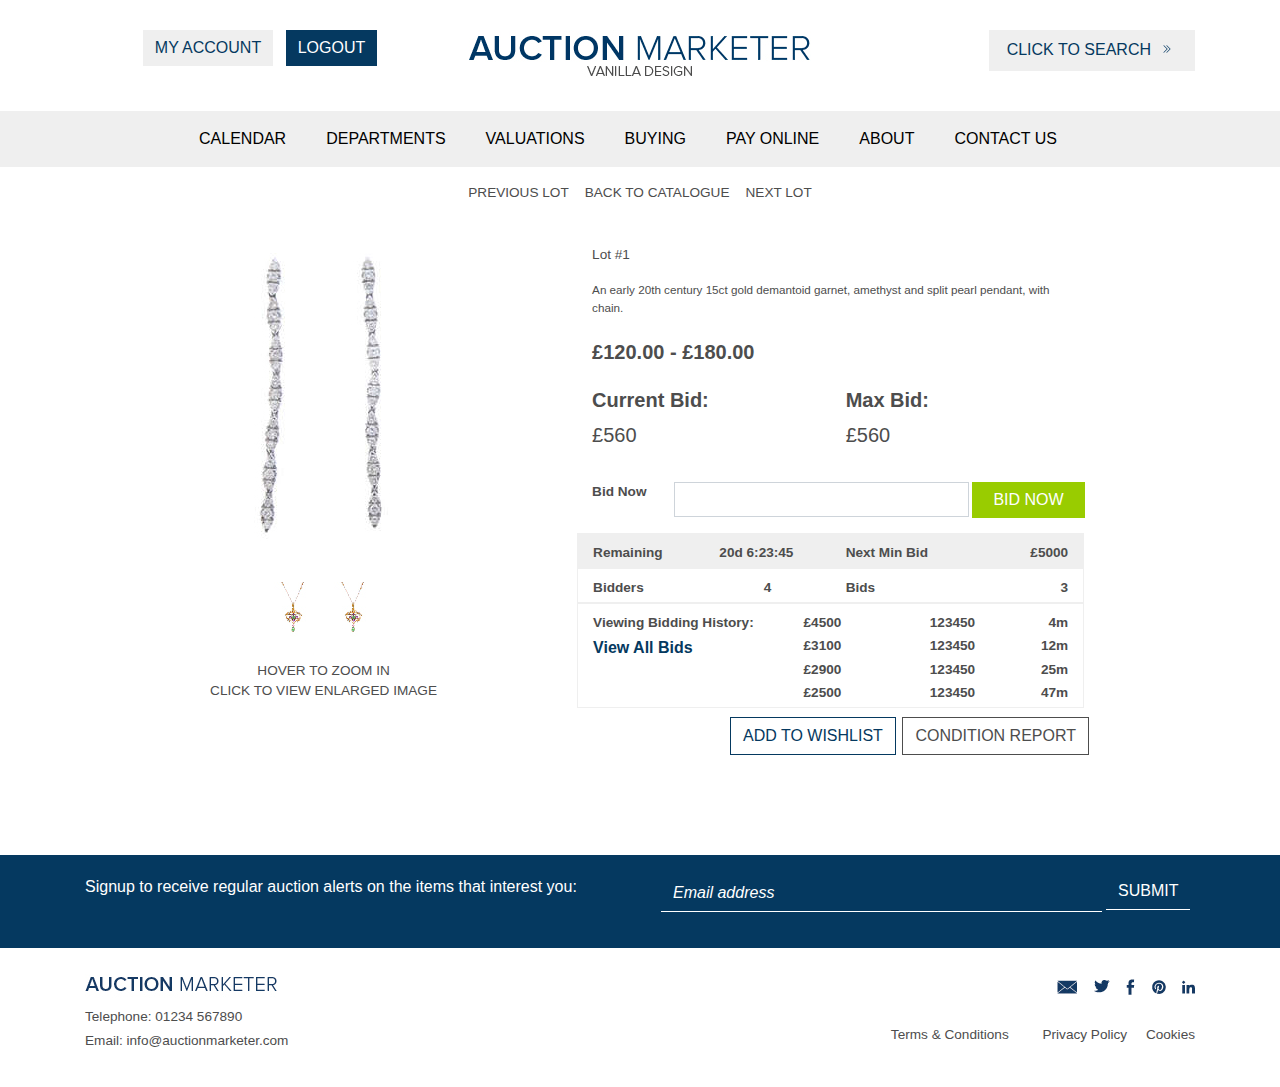
<file: auction-page/index.html>
<!DOCTYPE html>
<html lang="en">

<head>
  <meta charset="UTF-8">
  <meta name="viewport" content="width=device-width, initial-scale=1.0">
  <meta http-equiv="X-UA-Compatible" content="ie=edge">
  <!-- Bootstrap 4 -->
  <link rel="stylesheet" href="https://maxcdn.bootstrapcdn.com/bootstrap/4.0.0/css/bootstrap.min.css" integrity="sha384-Gn5384xqQ1aoWXA+058RXPxPg6fy4IWvTNh0E263XmFcJlSAwiGgFAW/dAiS6JXm" crossorigin="anonymous">
  <!-- Font Awesome -->
  <link rel="stylesheet" href="https://use.fontawesome.com/releases/v5.2.0/css/all.css" integrity="sha384-hWVjflwFxL6sNzntih27bfxkr27PmbbK/iSvJ+a4+0owXq79v+lsFkW54bOGbiDQ" crossorigin="anonymous">
  <!-- jQuery -->
  <script src="https://ajax.googleapis.com/ajax/libs/jquery/3.3.1/jquery.min.js"></script>
  <script src="https://maxcdn.bootstrapcdn.com/bootstrap/4.1.3/js/bootstrap.min.js"></script>
  <link rel="stylesheet" href="style.css">
  <title>Auction Marketer</title>
</head>

<body>

  <!--Header -->

  <header>
    <div class="container topContainer">
      <div class="row">
        <div class="col-xl-4 col-lg-4 col-md-5 col-sm-4 col-xs-4 text-center">
          <button type="button" class="btn btn-primary account-btn">MY ACCOUNT</button>
          <button type="button" class="btn btn-primary logout-btn">LOGOUT</button>
        </div>
        <div class="col-xl-4 col-lg-4 col-md-4 col-sm-4 col-xs-4">
          <img class="center-block header-logo" src="images/logo_header.jpg" class="img-fluid" alt="Responsive image">
        </div>
        <div class="col-xl-4 col-lg-4 col-md-3 col-sm-4 col-xs-4 mx-auto text-center">
          <button type="button" class="btn btn-primary float-right search-btn"><i class="fas fa-search"></i>CLICK TO SEARCH<img id="chevron" src="images/chevron.png" alt="double-chevron"/></button>
        </div>
      </div>
    </div>
  </header>

  <!-- Navbar -->

  <nav class="navbar navbar-expand-md bg-dark navbar-dark">

    <button class="navbar-toggler" type="button" data-toggle="collapse" data-target="#collapsibleNavbar">
    <span class="navbar-toggler-icon"></span>
  </button>

    <div class="collapse navbar-collapse justify-content-center" id="collapsibleNavbar">
      <ul class="navbar-nav">
        <li class="nav-item">
          <a class="nav-link" href="#">CALENDAR</a>
        </li>
        <li class="nav-item">
          <a class="nav-link" href="#">DEPARTMENTS</a>
        </li>
        <li class="nav-item">
          <a class="nav-link" href="#">VALUATIONS</a>
        </li>
        <li class="nav-item">
          <a class="nav-link" href="#">BUYING</a>
        </li>
        <li class="nav-item">
          <a class="nav-link" href="#">PAY ONLINE</a>
        </li>
        <li class="nav-item">
          <a class="nav-link" href="#">ABOUT</a>
        </li>
        <li class="nav-item">
          <a class="nav-link" href="#">CONTACT US</a>
        </li>
      </ul>
    </div>
  </nav>

  <!-- Lower Navigation Bar -->

  <nav class="navbar navbar-expand-sm justify-content-center">
    <ul class="navbar-nav">
      <li class="nav-item">
        <a class="nav-link smallGreyText" href="#">PREVIOUS LOT</a>
      </li>
      <li class="nav-item">
        <a class="nav-link smallGreyText" href="#">BACK TO CATALOGUE</a>
      </li>
      <li class="nav-item">
        <a class="nav-link smallGreyText" href="#">NEXT LOT</a>
      </li>
    </ul>

  </nav>

  <!-- Main content -->
  <main>
    <div class="container main-content">
      <div class="row">
        <div class="col-xl-6 col-lg-6 col-md-6 col-sm-6 col-xs-6">
          <img class="center-block" src="images/lot_image.jpg" class="img-fluid" alt="Responsive image">

          <div class="image-thumbnails">
            <img src="images/lot_image_thumbnail.jpg" class="img-responsive" alt="Responsive image">
            <img src="images/lot_image_thumbnail.jpg" class="img-responsive" alt="Responsive image">
          </div>

          <p class="text-center hoverText">HOVER TO ZOOM IN</p>
          <p class="text-center smallGreyText">CLICK TO VIEW ENLARGED IMAGE</p>

        </div>

        <div class="col-xl-6 col-lg-6 col-md-6 col-sm-6 col-xs-6">
          <p class="smallGreyText">Lot #1</p>
          <p id="productDescription">An early 20th century 15ct gold demantoid garnet, amethyst and split pearl pendant, with chain.</p>
          <h5>£120.00 - £180.00</h5>

          <div class="row actualBids">
            <div class="col-xl-6 col-lg-6 col-md-6 col-sm-6 col-xs-6">
              <h5>Current Bid:</h5>
              <h5 class="bidPrice">£560</h5>
            </div>

            <div class="col-xl-6 col-lg-6 col-md-6 col-sm-6 col-xs-6">
              <h5>Max Bid:</h5>
              <h5 class="bidPrice">£560</h5>
            </div>
          </div>

          <div class="row">
            <div class="col-xl-3 col-lg-3 col-md-3 col-sm-3 col-xs-3">
              <p class="bidText">Bid Now</p>
            </div>
            <div class="col-xl-6 col-lg-6 col-md-6 col-sm-6 col-xs-6">
              <div class="form-group">
                <input type="text" class="form-control smallGreyText bidInput" id="usr" placeholder="Your Bid Amount...">
              </div>
            </div>
            <div class="col-xl-3 col-lg-3 col-md-3 col-sm-3 col-xs-3 text-center">
              <button type="button" class="btn btn-primary BidButton">BID NOW</button>
            </div>
          </div>

          <!-- Bidding table -->

          <div class="row top-bid-row bidText">
            <div class="col-xl-3 col-lg-3 col-md-3 col-sm-3 col-xs-3">
              <p>Remaining</p>
            </div>
            <div class="col-xl-3 col-lg-3 col-md-3 col-sm-3 col-xs-3">
              <p>20d 6:23:45</p>
            </div>
            <div class="col-xl-3 col-lg-3 col-md-3 col-sm-3 col-xs-3">
              <p>Next Min Bid</p>
            </div>
            <div class="col-xl-3 col-lg-3 col-md-3 col-sm-3 col-xs-3">
              <p class="text-right">£5000</p>
            </div>
          </div>

          <div class="row other-bid-rows bidText">
            <div class="col-xl-3 col-lg-3 col-md-3 col-sm-3 col-xs-3">
              <p>Bidders</p>
            </div>
            <div class="col-xl-3 col-lg-3 col-md-3 col-sm-3 col-xs-3">
              <p class="text-center">4</p>
            </div>
            <div class="col-xl-3 col-lg-3 col-md-3 col-sm-3 col-xs-3">
              <p>Bids</p>
            </div>
            <div class="col-xl-3 col-lg-3 col-md-3 col-sm-3 col-xs-3 text-right">
              <p>3</p>
            </div>
          </div>

          <div class="row other-bid-rows bottomBidRow">
            <div class=" col-xl-5 col-lg-5 col-md-5 col-sm-5 col-xs-5">
              <p class="bidText">Viewing Bidding History:</p>
              <p id="viewBids">View All Bids</p>
            </div>
            <div class="col-xl-3 col-lg-3 col-md-3 col-sm-2 col-xs-3 bidNumbers">
              <p>£4500</p>
              <p>£3100</p>
              <p>£2900</p>
              <p>£2500</p>
            </div>
            <div class="col-xl-2 col-lg-2 col-md-2 col-sm-2 col-xs-2 bidText">
              <p>123450</p>
              <p>123450</p>
              <p>123450</p>
              <p>123450</p>
            </div>
            <div class="col-xl-2 col-lg-2 col-md-2 col-sm-3 col-xs-2 bidNumbers">
              <p class="text-right">4m</p>
              <p class="text-right">12m</p>
              <p class="text-right">25m</p>
              <p class="text-right">47m</p>
            </div>
          </div>



          <div class="row bottomButtons">
            <div class="col-xl-3 col-lg-3 col-md-3 col-sm-3 col-xs-3"></div>
            <div class="col-xl- 4 col-lg-4 col-md-4 col-sm-4 col-xs-4 text-center">
              <button type="button" class="btn btn-primary wishlist">ADD TO WISHLIST</button>
            </div>
            <div class="col-xl-5 col-lg-5 col-md-5 col-sm-5 col-xs-5 text-center">
              <button type="button" class="btn btn-primary condition">CONDITION REPORT</button>
            </div>
          </div>

        </div>
      </div>
    </div>
  </main>

  <!-- Footer -->

  <footer>
    <div class="container-fluid signup-bar">
      <div class="container">
        <div class="row">
          <div class="signupText col-xl-7 col-lg-6 col-md-12 col-sm-7 col-xs-7">
            Signup to receive regular auction alerts on the items that interest you:
          </div>
          <div class="col-xl-5 col-lg-5 col-md-10 col-sm-5 col-xs-5">
            <div class="emailInput form-group">
              <input type="text" class="form-control emailSubmit" id="usr" placeholder="Email address">
              <button type="button" class="btn btn-primary submitButton">SUBMIT</button>
            </div>
          </div>
        </div>
      </div>
    </div>

    <div class="container bottomFooter">
      <div class="row">
        <div class="col-xl-6 col-lg-6 col-md-6 col-sm-6 col-xs-12">
          <img src="images/logo_footer.jpg" class="img-fluid bottomLogo" alt="Responsive image"></br>
          <span class="smallGreyText">Telephone: 01234 567890</span></br>
          <span class="smallGreyText">Email: info@auctionmarketer.com</span>
        </div>

        <div class="col-xl-6 col-lg-6 col-md-6 col-sm-6 col-xs-12">
          <div class="contact float-right">
            <a href="#"><img src="images/icon_email.jpg" alt="Email"/></a>
            <a href="#"><img src="images/icon_twitter.jpg" alt="Twitter"/></a>
            <a href="#"><img src="images/icon_facebook.jpg" alt="Facebook"/></a>
            <a href="#"><img src="images/icon_pinterest.jpg" alt="Pin Interest"/></a>
            <a href="#"><img src="images/icon_linked-in.jpg" alt="Linkedin"/></a>
          </div>
          <div class="clearfix"></div>
          <p class="smallGreyText float-right"><span class="terms">Terms & Conditions</span> <span class="terms">Privacy Policy</span> Cookies</p>
        </div>
      </div>
    </div>
  </footer>
</body>
</html>
</file>
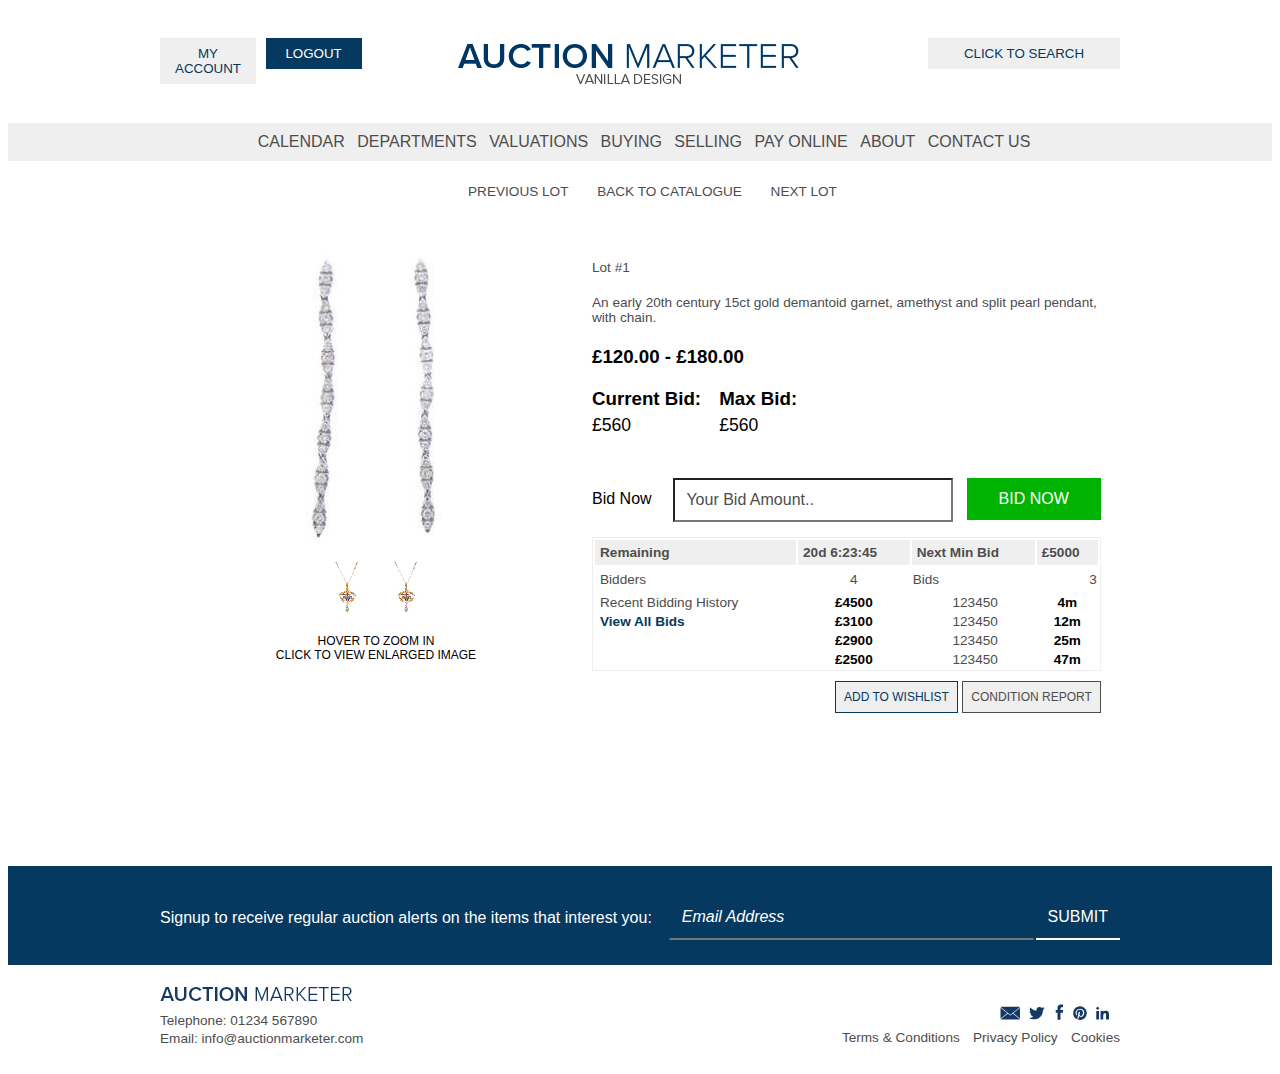
<file: auction-pageV2/index.html>
<!DOCTYPE html>
<html lang="en">
<head>
  <meta charset="UTF-8">
  <meta name="viewport" content="width=device-width, initial-scale=1.0">
  <meta http-equiv="X-UA-Compatible" content="ie=edge">
  <link rel="stylesheet" href="https://use.fontawesome.com/releases/v5.2.0/css/all.css" integrity="sha384-hWVjflwFxL6sNzntih27bfxkr27PmbbK/iSvJ+a4+0owXq79v+lsFkW54bOGbiDQ" crossorigin="anonymous">
  <link rel="stylesheet" href="css/style.css">
  <title>Auction Marketer</title>
</head>
<body>
  <header>
    <div class="wrapper topHeader">
      <button id="accountBtn">My Account</button>
      <button id="logoutBtn">Logout</button>
      <img src="images/logo_header.jpg" alt="Auction Marketer" class="headerLogo"/>
      <button id="searchBtn"><i class="fas fa-search"></i>Click to Search<i class="fas fa-chevron-right firstChevron"></i><i class="fas fa-chevron-right"></i></button>
    </div>

    <!-- Main menu -->

    <nav>
      <a class="burger-nav"></a>
      <ul class="main-menu">
        <li><a href="#"></a>Calendar</li>
        <li><a href="#"></a>Departments</li>
        <li><a href="#"></a>Valuations</li>
        <li><a href="#"></a>Buying</li>
        <li><a href="#"></a>Selling</li>
        <li><a href="#"></a>Pay Online</li>
        <li><a href="#"></a>About</li>
        <li><a href="#"></a>Contact Us</li>
      </ul> 
    </nav>

    <!-- Lower Menu -->

    <ul class="lower-menu">
        <li><a href="#"></a>Previous Lot</li>
        <li><a href="#"></a>Back to Catalogue</li>
        <li><a href="#"></a>Next Lot</li>
    </ul> 
  </header>

  <section>
    <div class="wrapper">
      <div class="row">
        <div class="column first-half">
          <img src="images/lot_image.jpg" alt="pearl pendant with chain" id="largeImage"/>
          <div class="smallImages">
            <img src="images/lot_image_thumbnail.jpg"/>
            <img src="images/lot_image_thumbnail.jpg"/>
          </div>
          <p>Hover to zoom in</p>
          <p>Click to view enlarged image</p>

        </div>
        <div class="column second-half">
          <p class="smallGreyText">Lot #1</p>
          <p class="smallGreyText">An early 20th century 15ct gold demantoid garnet, amethyst and split pearl pendant, with chain.</p>
          <h3>£120.00 - £180.00</h3>
            <div class="row actualBids">
                <div class="mini-column">
                    <h3>Current Bid:</h3>
                    <p>£560</p>
                </div>
                <div class="mini-column">
                    <h3>Max Bid:</h3>
                    <p>£560</p>
                </div>
                <div class="column"></div>
            </div>   
          
          <div class="inputRow">
            <div class="col-width16">
              <label for="Bid Now">Bid Now</label>
            </div>
            <div class="col-width55">
              <input type="text" placeholder="Your Bid Amount..">
            </div>
            <div>
              <input type="submit" value="Bid Now">
            </div>
          </div>
        
          <!-- Bidding table -->

          <div class="tableContainer">
            <table class="bidTable">
                <thead>
                  <tr class="smallGreyText">
                    <th>Remaining</th>
                    <th>20d 6:23:45</th>
                    <th>Next Min Bid</th>
                    <th>£5000</th>
                  </tr>
                </thead>
                <tbody>
                  <tr class="smallGreyText">
                    <td class="smallGreyText secondTableRow">Bidders</td>
                    <td class="secondRowData">4</td>
                    <td>Bids</td>
                    <td class="secondRowData" id="numberRightAligned">3</td>
                  </tr>
                  <tr>
                    <td class="smallGreyText">Recent Bidding History</td>
                    <td class="boldBidNumbers">£4500</td>
                    <td class="smallGreyText numbersCenter">123450</td>
                    <td class="boldBidNumbers">4m</td>
                  </tr>
                  <tr>
                    <td id="viewBid">View All Bids</td>
                    <td class="boldBidNumbers">£3100</td>
                    <td class="smallGreyText numbersCenter">123450</td>
                    <td class="boldBidNumbers">12m</td>
                  </tr>
                  <tr>
                    <td></td>
                    <td class="boldBidNumbers">£2900</td>
                    <td class="smallGreyText numbersCenter">123450</td>
                    <td class="boldBidNumbers">25m</td>
                  </tr>
                  <tr>
                    <td></td>
                    <td class="boldBidNumbers">£2500</td>
                    <td class="smallGreyText numbersCenter">123450</td>
                    <td class="boldBidNumbers">47m</td>
                  </tr>
                </tbody>
              </table>
            </div>

          <div class="secondHalfButtons">
            <button id="wishlist" type="button">Add To Wishlist</button>
            <button id="condition" type="button">Condition Report</button>
          </div>

        </div>
      </div>  
    </div>
  </section>

  <footer>

    <!-- Sign up via email -->

    <section class="signup">
      <div class="wrapper signWrapper">        
          <div class="inputRow">
              <div class="col-width53">
                <label for="Signup">Signup to receive regular auction alerts on the items that interest you: </label>
              </div>

              <div class="col-width35">
                <input type="text" id="emailInput" placeholder="Email Address">
              </div>
              <div class="">
                <input id="submitButton" type="submit" value="Submit">
              </div>
          </div>
      </div>
    </section>

    <!-- Contact Information -->

    <section class="contactInfo">
      <div class="wrapper">
        <div class="row">
          <div class="column first-half-footer">
              <img src="images/logo_footer.jpg"/>
              <ul class="contactList">
                <li class="smallGreyText">Telephone: 01234 567890</li>
                <li class="smallGreyText">Email: info@auctionmarketer.com</li>
              </ul>
          </div>
          <div class="column second-half-footer">
            <div class="socialIcons">
              <img src="images/icon_email.jpg"/>
              <img src="images/icon_twitter.jpg"/>
              <img src="images/icon_facebook.jpg"/>
              <img src="images/icon_pinterest.jpg"/>
              <img src="images/icon_linked-in.jpg"/>
            </div>  
              <ul class="footerInfo">
                <li class="smallGreyText"><a href="#"></a>Terms & Conditions</li>
                <li class="smallGreyText"><a href="#"></a>Privacy Policy</li>
                <li class="smallGreyText"><a href="#"></a>Cookies</li>
              </ul>
          </div>
        </div>
      </div>
    </section>  
  </footer>

<script src="https://cdnjs.cloudflare.com/ajax/libs/jquery/3.3.1/jquery.min.js"></script>
<script src="main.js"></script>  
</body>
</html>
</file>
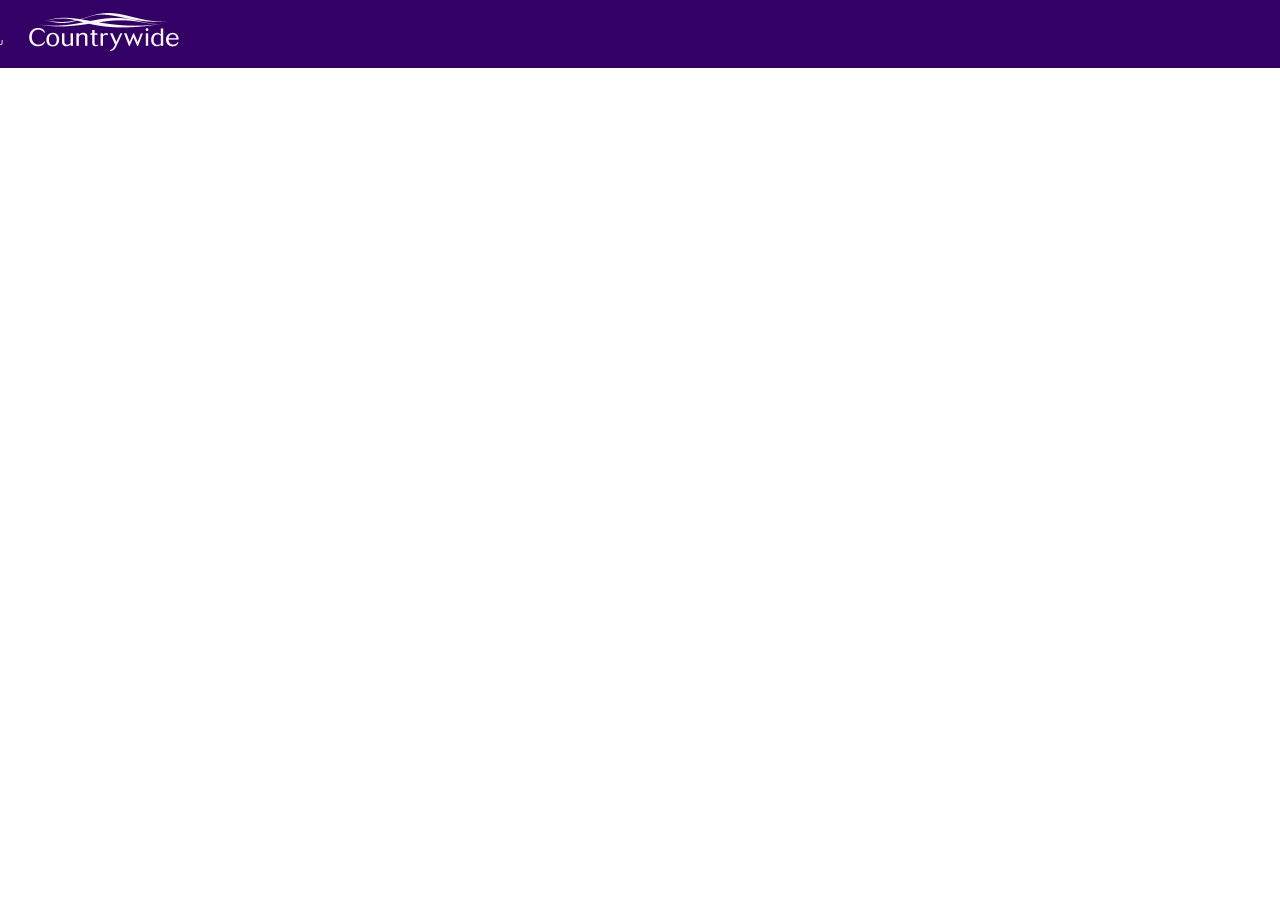
<file: mega-menu/menu/index.html>
<!DOCTYPE html>
<html lang="en">
<head>
  <meta charset="UTF-8">
  <meta name="viewport" content="width=device-width, initial-scale=1.0">
  <meta http-equiv="X-UA-Compatible" content="ie=edge">
  <link rel="stylesheet" href="https://use.fontawesome.com/releases/v5.2.0/css/all.css" integrity="sha384-hWVjflwFxL6sNzntih27bfxkr27PmbbK/iSvJ+a4+0owXq79v+lsFkW54bOGbiDQ" crossorigin="anonymous">
  <link rel="stylesheet" href="style.css">
  <title>Countrywide Mega Menu</title>
</head>
<body>
  <header>

    <!-- Navbar-->
    <nav>
        <i class="fas fa-bars"></i>
        <p id="iconMenu">Menu</p>
        <i class="fas fa-times"></i>
        <p id="iconClose">Close</p>
        <a href="#"></a><img src="images/logo.png" id="countrywideLogo"alt="Countrywide logo"></a>
    </nav>

    <!-- Mega Menu -->

    <div class="wrapper">
      <div class="button-container">
        <button class="buttonLink" tabSelector="buttonOne" id="aboutButton">About Countrywide</button>
        <button class="buttonLink" tabSelector="buttonTwo" id="servicesButton">Services</button>
      </div>

        <!-- About Countrywide tab -->

        <div class="link-container current" id="tabOne">
          <div class="left-links">
            <ul>
              <li class="icon"><a href="#"><i class="fas fa-users"></i></a></li>
              <li class="link-content"><a href="#"></a>Our people and values</li>
              <li class="link-content grey"><a href="#"></a>People are at the heart of our business</li>
              <hr class="divider">
            </ul>
            <ul>
              <li class="icon"><a href="#"><i class="far fa-handshake"></i></a></li>
              <li class="link-content"><a href="#"></a>What we do</li>
              <li class="link-content grey"><a href="#"></a>Estate agency, financial services and business services</li>
              <hr class="divider">
            </ul>
              <ul>
              <li class="icon"><a href="#"><i class="fas fa-user-md"></i></a></li>
              <li class="link-content"><a href="#"></a>Work with us</li>
              <li class="link-content grey"><a href="#"></a>Visit our careers site to find out what it's like working with us</li>
              <hr class="divider">
            </ul>
            <ul>
              <li class="icon"><a href="#"><i class="fas fa-pound-sign"></i></a></li>
              <li class="link-content"><a href="#"></a>Investor relations</li>
              <li class="link-content grey"><a href="#"></a>Share price, reporting and presentations</li>
              <hr class="divider" id="dividerInvest">
            </ul>
          </div>  
          <div class="right-links">
              <ul>
                <li class="icon"><a href="#"><i class="fas fa-newspaper"></i></a></li>
                <li class="link-content"><a href="#"></a>News and research</li>
                <li class="link-content grey"><a href="#"></a>Latest news, press and research papers</li>
                <hr class="divider" id="dividerNews">
              </ul>
              <ul>
                <li class="icon"><a href="#"><i class="fab fa-twitter"></i></a></li>
                <li class="link-content"><a href="#"></a>Connect with us</li>
                <li class="link-content grey"><a href="#"></a><span>Twitter</span><span>Facebook</span><span>Linkedin</span></li>
                <hr class="divider" id="dividerConnect">
              </ul>
              <ul>
                <li class="icon"><a href="#"><i class="fas fa-envelope"></i></a></li>
                <li class="link-content"><a href="#"></a>Contact us</li>
                <li class="link-content grey"><a href="#"></a>Supporting your purchase, start to finish</li>
              </ul>
          </div>
        </div> 

        <!-- Services tab -->

        <div class="link-container" id="tabTwo">
            <div class="left-links">
              <ul>
                <li class="icon"><a href="#"><i class="fas fa-users"></i></a></li>
                <li class="link-content"><a href="#"></a>Sales and Lettings</li>
                <li class="link-content grey"><a href="#"></a>Via our network of local and national estate agencies</li>
                <hr class="divider">
              </ul>
              <ul>
                <li class="icon"><a href="#"><i class="far fa-handshake"></i></a></li>
                <li class="link-content"><a href="#"></a>Sales and Lettings</li>
                <li class="link-content grey"><a href="#"></a>Via our network of local and national estate agencies</li>
                <hr class="divider">
              </ul>
                <ul>
                <li class="icon"><a href="#"><i class="fas fa-user-md"></i></a></li>
                <li class="link-content"><a href="#"></a>Sales and Lettings</li>
                <li class="link-content grey"><a href="#"></a>VVia our network of local and national estate agencies</li>
                <hr class="divider">
              </ul>
              <ul>
                <li class="icon"><a href="#"><i class="fas fa-pound-sign"></i></a></li>
                <li class="link-content"><a href="#"></a>Sales and Lettings</li>
                <li class="link-content grey"><a href="#"></a>Via our network of local and national estate agencies</li>
                <hr class="divider" id="dividerInvest">
              </ul>
            </div>  
            <div class="right-links">
                <ul>
                  <li class="icon"><a href="#"><i class="fas fa-newspaper"></i></a></li>
                  <li class="link-content"><a href="#"></a>Sales and Lettings</li>
                  <li class="link-content grey"><a href="#"></a>Via our network of local and national estate agencies</li>
                  <hr class="divider" id="dividerNews">
                </ul>
                <ul>
                  <li class="icon"><a href="#"><i class="fab fa-twitter"></i></a></li>
                  <li class="link-content"><a href="#"></a>Sales and Lettings</li>
                  <li class="link-content grey"><a href="#"></a>Via our network of local and national estate agencies</li>
                  <hr class="divider" id="dividerConnect">
                </ul>
                <ul>
                  <li class="icon"><a href="#"><i class="fas fa-envelope"></i></a></li>
                  <li class="link-content"><a href="#"></a>Sales and Lettings</li>
                  <li class="link-content grey"><a href="#"></a>Via our network of local and national estate agencies</li>
                </ul>
            </div>
          </div> 


      <!-- Mega menu footer -->  

      <div class="footer-container">
        <ul>
          <li><a href="#">Terms of use</a></li>
          <li><a href="#">Privacy</a></li>
          <li><a href="#">Cookies</a></li>
          <li><a href="#">Site map</a></li>
          <li><a href="#">Modern Slavery Act</a></li>
          <li><a href="#">&copy; Countrywide 2018</a></li>
        </ul>
      </div> 
    </div>
  </header>
<script src="https://cdnjs.cloudflare.com/ajax/libs/jquery/3.3.1/jquery.min.js"></script>
<script src="main.js"></script>
</body>
</html>
</file>
<file: auction-page/style.css>
html {
  font-size: 16px;
}

body {
  color: #4d4d4d;
}

header {
  padding-top: 30px;
  padding-bottom: 30px;
}

a:hover {
  color: #053960;
}

/* header buttons */

.account-btn {
  background: #efefef;
  border-radius: 0px;
  border: none;
  color: #053960;
  margin-right: 8px;
  /* width: 38%; */
}

.logout-btn {
  background: #053960;
  border-radius: 0px;
  border: none;
}

.search-btn {
  border-radius: 0px;
  border: none;
  background: #efefef;
  color: #053960;
}

.fas.fa-search {
  padding-right: 6px;
}

.account-btn:hover {
  background-color: #efefef;
  border: none;
  color: #000;
}

.account-btn:not(:disabled):not(.disabled):active {
  background-color: #efefef;
  border: none;
  color: #000;
}

.logout-btn:hover {
  background-color: #053960;
  border: none;
  color: #fff;
}

.logout-btn:not(:disabled):not(.disabled):active {
  background-color: #053960;
  border: none;
  color: #fff;
}

.search-btn:hover {
  background-color: #efefef;
  border: none;
  color: #000;
}

.search-btn:not(:disabled):not(.disabled):active {
  background-color: #efefef;
  border: none;
  color: #000;
}

#chevron {
  margin-top: -3px;
}

.header-logo {
  max-width: 100%;
}

/* Navigation Bar */

.navbar-dark .navbar-nav .nav-link {
  color: #000;
}

.bg-dark {
  background-color: #efefef!important;
}

.navbar-dark .navbar-nav .nav-link:hover {
  color: #053960;
}

.navbar-expand-md .navbar-nav .nav-link {
  padding-right: 2rem;
}

/* Lower Navigation Bar */

.lower-navigation {
  padding-top: 15px;
}

.lower-navigation a {
  color: #4d4d4d;
  font-size: 0.85rem;
  padding-left: 47px;
}

/* Content */

.smallGreyText {
  font-size: 0.85rem;
  color: #4d4d4d;
}

.hoverText {
  font-size: 0.85rem;
  color: #4d4d4d;
  margin-bottom: 0px;
}

#productDescription {
  font-size: 0.73rem;
  color: #4d4d4d;
  margin-bottom: 5%;
}

h5 {
  color: #4d4d4d;
  font-weight: bold;
  margin-bottom: 5%;
}

h5.bidPrice {
  color: #4d4d4d;
  font-weight: normal;
}

.BidButton {
  background: #99cc00;
  border-radius: 0px;
  border: none;
  padding-left: 21px;
  padding-right: 21px;
}

.BidButton:hover {
  background: #99cc00;
  border: none;
}

.BidButton:not(:disabled):not(.disabled):active {
  background-color: #99cc00;
  border: none;
  color: #fff;
}

.form-control {
  border-radius: 0px;
  width: 132%;
  margin-left: -20%;
}

.wishlist {
  background: #ffffff;
  color: #053960;
  border-radius: 0px;
  border: 1px solid #053960;
  margin-left: 8%;
}

.wishlist:hover {
  background: #053960;
  border: none;
}

.wishlist:not(:disabled):not(.disabled):active {
  background-color: #053960;
  border: none;
  color: #fff;
}

.condition {
  background: #ffffff;
  color: #4d4d4d;
  border-radius: 0px;
  border: 1px solid #4d4d4d;
  margin-left: 8%;
}

.condition:hover {
  background: #4d4d4d;
  border: none;
}

.condition:not(:disabled):not(.disabled):active {
  background-color: #4d4d4d;
  border: none;
  color: #fff;
}

.bottomButtons {
  margin-bottom: 100px;
}

.main-content {
  padding-right: 11%;
  margin-top: 2%;
}

.actualBids {
  margin-bottom: 5%;
}

/* Images */

.image-thumbnails {
  margin-left: 38%;
  margin-top: 8%;
  margin-bottom: 5%;
}

.center-block {
  display: block;
  margin-left: auto;
  margin-right: auto;
 }

.top-menu {
  background: #efefef;
  padding: 7px;
}

.smaller-menu {
  padding: 14px;
}

/* Bidding table */

.top-bid-row {
  background: #efefef;
  border: 1px solid #efefef;
  padding-top: 2%
}

.top-bid-row p {
  margin-bottom: 3px;
}

.other-bid-rows {
  border: 1px solid #efefef;
  padding-top: 2%;
}

.other-bid-rows p {
  margin-bottom: 3px;
}

.bidText {
  font-size: 0.85rem;
  color: #4d4d4d;
  font-weight: 600;
}

.bidNumbers {
  font-size: 0.85rem;
  color: #4d4d4d;
  font-weight: bold;
}

.bottomBidRow {
  margin-bottom: 2%;
}

#viewBids {
  color: #053960;
  font-weight: bold;
}

/* Footer */

.signup-bar {
  background: #053960;
  padding-top: 20px;
  padding-bottom: 20px;
  color: #fff;
}
 span.terms {
   padding: 15px;
 }

 #emailText {
   font-style: italic;
 }

 .submitText {
   font-style: normal;
 }

 .emailSubmit {
   border-radius: 0px;
   width: 99%;
   display: inline-block;
   background: #053960;
   border: none;
   border-bottom: 1px solid #fff;
 }

 .submitButton {
   border-radius: 0px;
   background: #053960;
   border: none;
   border-bottom: 1px solid #fff;
   margin-top: -1%;
 }

 .submitButton:hover {
   background: #053960;
   border: none;
   border-bottom: 1px solid #fff;
 }

 .submitButton:not(:disabled):not(.disabled):active {
   background: #053960;
   border: none;
   border-bottom: 1px solid #fff;
 }

 .btn-primary:focus {
   box-shadow: 0 0 0 0;
 }

 ::-webkit-input-placeholder {
   color: #fff!important;
   font-style: italic;
   font-size: 1rem;
 }

 ::-moz-placeholder {
   color: #fff!important;
   font-style: italic;
   font-size: 1rem;
 }

 :-ms-input-placeholder {
   color: #fff!important;
   font-style: italic;
   font-size: 1rem;
 }

 hr {
   border-bottom: 1px solid #ffffff;
   margin-top: 0px;
   margin-bottom: 0px;
 }

 .bottomFooter {
   margin-top: 2%;
   margin-bottom: 2%;
 }

 .bottomLogo {
   margin-bottom: 1%;
 }

 .contact {
   margin-bottom: 5%;
 }

 .contact a {
   padding-left: 12px;
 }

 /* Media Queries */

 @media only screen and (max-width: 1199px) {
   .emailSubmit { width: 96%; font-size: 0.75rem; }
   .signupText { font-size: 0.75rem; margin-top: 0.5%; }
   .submitButton { font-size: 0.75rem; }
   .wishlist { margin-left: -42%; }
   .condition { margin-left: -13%; }
 }

 @media only screen and (max-width: 991px) {
    .header-logo { margin-left: -25%; }
    .account-btn { font-size: 0.8rem; }
    .logout-btn { font-size: 0.8rem; }
    .search-btn { font-size: 0.8rem; }
    .navbar-dark .navbar-nav .nav-link { font-size: 0.85rem; }
    .smallGreyText { font-size: 0.75rem; }
    .contact { margin-bottom: 10%; }
    .signupText { font-size: 1.3rem; margin-bottom: 2%; }
    .emailInput { margin-left: 16%; }
    .submitButton { font-size: 1rem; }
    .wishlist { font-size: 0.75rem; margin-left: -21% }
    .condition {font-size: 0.75rem; margin-left: -6px; }
    .image-thumbnails { margin-left: 32%; }
    .hoverText { font-size: 0.75rem; }
    .main-content { padding-right: 0%; }
    .bidInput { width: 107%; margin-left: -14%; }
    .BidButton { margin-left: -54%; padding: 4px 21px 4px 21px;}
}

@media only screen and (max-width: 830px) {
  .navbar-dark .navbar-nav .nav-link { font-size: 0.70rem; }
}

/* Tablets - IPAD */
@media only screen and (max-width: 768px) {
  .main-content { padding-right: 10%; }
  .condition { margin-left: -21%; }
  .wishlist { margin-left: -59%; }
  .BidButton { margin-left: -87%; }
  .bidInput { width: 99%; }
}

@media only screen and (max-width: 767px) {
  span.terms { padding: 0px; margin-left: 8%; }
  .signupText { font-size: 0.8rem; }
  .submitButton { font-size: 0.8rem; margin-top: 2%; margin-left: -19%; }
  .search-btn { font-size: 0.65rem; padding-top: 4px; padding-bottom: 0px; }
  .account-btn { font-size: 0.65rem; margin-right: 0px; }
  .logout-btn { font-size: 0.65rem; margin-top: 4%; width: 63%; }
  .main-content { padding-right: 0%; }
  .BidButton { margin-left: -107%; font-size: 0.75rem; padding-top: 7px; padding-bottom: 7px; }
  .bidInput { margin-left: -14%; }
  h5 { font-size: 1rem; }
  .bidText { font-size: 0.72rem; }
  .bidNumbers { font-size: 0.72rem; }
  #viewBids { font-size: 0.72rem; }
  .image-thumbnails { margin-left: 28%; }
  .condition { font-size: 0.65rem; margin-left: -35%; }
  .wishlist { font-size: 0.65rem; margin-left: -94%; }
  .navbar-dark .navbar-nav .nav-link { text-align: center; }
  .navbar-dark .navbar-nav .nav-link:hover { background: #053960; color: #fff; }
  .navbar-dark .navbar-nav .nav-link:focus { background: #053960; color: #fff; }
  .navbar-toggler { background-color: #053960; }
  .navbar-toggler:hover { background-color: #4d4d4d; }
  .header-logo { margin-left: -13%; }
  .bottomBidRow { margin-bottom: 8%; }
  .actualBids { margin-bottom: 8%; }
  .top-bid-row { margin-top: 8%; }
}

@media only screen and (max-width: 575px) {
  .image-thumbnails { margin-left: 40%; }
  .bottomFooter { text-align: center; margin-top: 5%; }
  .contact { float: none!important; margin-bottom: 5%; margin-top: 2%; }
  .smallGreyText { float: none!important; text-align: center; }
  .signupText { text-align: center; margin-bottom: 4%;}
  h5 { text-align: center; font-size: 1.3rem; }
  span.terms { margin-left: 0%; padding: 5px; }
  .emailSubmit { margin-left: -6%; }
  .submitButton { margin-left: -6%; }
  .bidText { text-align: center; font-size: 1.3rem; }
  #viewBids { text-align: center; font-size: 1.3rem; }
  .other-bid-rows p { text-align: center; font-size: 1.3rem; }
  .bidNumbers p { text-align: center!important; font-size: 1.3rem; }
  .top-bid-row p { text-align: center!important; font-size: 1.3rem; }
  .header-logo { max-width: 50%; margin-left: 25%; margin-top: 3%; }
  .search-btn { float: none!important; margin-top: 3%; }
  .logout-btn { width: 12%; margin-top: 0%; }
  .bidInput { margin: auto; width: 50%; }
  .BidButton { margin-left: 0%; width: 30%; margin-bottom: 10%; }
  .condition { margin-left: 0%; font-size: 1rem; }
  .wishlist { margin-left: 0%; font-size: 1rem; margin-top: 3%; margin-bottom: 3%; }
  .bottomButtons { margin-bottom: 30px; }
  .bottomBidRow { margin-bottom: 2%; }
}

/* Mobiles */
@media only screen and (max-width: 480px) {
  .logout-btn { width: 17%; }
}

@media only screen and (max-width: 414px) {
  #productDescription { font-size: 0.70rem; }
  .image-thumbnails { margin-left: 36%; }
}

@media only screen and (max-width: 375px) {
  .logout-btn { width: 19%; }
}

@media only screen and (max-width: 320px) {
  .image-thumbnails { margin-left: 31%; }
  .logout-btn { width: 21%; }
}
</file>
<file: auction-pageV2/css/style.css>
html {
  font-size: 16px;
  font-family: sans-serif;
}

body {
  background: #ffffff;
}

h3, h4 {
  padding: 0;
  margin: 0; 
}

.wrapper {
  max-width: 960px;
  background: #ffffff;
  margin: 0 auto;
}

/* Header */

.main-menu {
  list-style-type: none;
  background: #efefef;
  margin: 0;
  padding: 10px;
  text-align: center;
  margin-bottom: 1%; 
  text-transform: uppercase;
  color: #4d4d4d;
}

.main-menu li {
  display: inline;
  padding-left: 8px;
}

.main-menu li:hover {
  text-decoration: underline; 
  color: #053960;
}

.main-menu li:focus {
  text-decoration: underline; 
  color: #053960;
  outline: 0;
}

.lower-menu {
  list-style-type: none;
  background: #ffffff;
  margin: 0;
  padding: 10px;
  text-align: center;
  text-transform: uppercase;
  color: #4d4d4d;
  font-size: 0.85rem;
  margin-bottom: 3%;
}

.lower-menu li {
  display: inline;
  padding-left: 2%;
}

.lower-menu li:hover {
  text-decoration: underline; 
  color: #053960;
}

.lower-menu li:focus {
  text-decoration: underline; 
  color: #053960;
  outline: 0;
}

.topHeader {
  padding: 30px 10px;
}

#accountBtn {
  background: #efefef;
  color: #053960;
  text-transform: uppercase;
  width: 10%;
  padding: 8px;
  border: none;
  float: left;
  margin-right: 1%;
}

#accountBtn:hover {
  color: #ffffff;
  background: #053960;
  border: none; 
}

#accountBtn:focus {
  color: #ffffff;
  background: #053960;
  border: none; 
  outline: 0;
}

#logoutBtn {
  background: #053960;
  color: #ffffff;
  text-transform: uppercase;
  width: 10%;
  padding: 8px;
  border: none;
  float: left;
}

#logoutBtn:hover {
  color: #053960;
  background: #efefef;
  border: none; 
}

#logoutBtn:focus {
  color: #053960;
  background: #efefef;
  border: none; 
  outline: 0;
}

#searchBtn {
  background: #efefef;
  color: #053960;
  text-transform: uppercase;
  width: 20%;
  padding: 8px;
  float: right;
  border: none;
}

#searchBtn:hover {
  color: #ffffff;
  background: #053960;
  border: none; 
}

#searchBtn:focus {
  color: #ffffff;
  background: #053960;
  border: none; 
  outline: 0;
}

.headerLogo {
  max-width: 40%;
  margin-left: 10%;
}

.smallGreyText {
  font-size: 0.85rem;
  color: #4d4d4d;
}

.contactList li:first-child {
  margin-bottom: 3px;
}

.fa-search {
  padding-right: 4%; 
}

.fa-chevron-right.firstChevron {
  padding-left: 4%;
} 

/* Content */

.column {
  float: left;
  width: 50%;
}

.column.first-half {
  width: 45%;
}

.column.second-half {
  width: 53%;
  padding-right: 2%;
}

.mini-column {
  float: left;
  width: 25%;
}

.row:after {
  content: "";
  display: block;
  clear: both;
}

#largeImage {
  display: block;
  margin-left: auto;
  margin-right: auto;
  width: 70%;
  margin-bottom: 3%;
}

.smallImages {
  display: inline-block;
  max-width: 100%;
  margin-bottom: 3%;
  margin-left: 37%;
}

.first-half p {
  text-align: center;
  text-transform: uppercase;
  font-size: 0.75rem;
  margin: 0;
}

.second-half p:first-child {
  margin-bottom: 4%;
}

.second-half p:nth-child(2) {
  margin-bottom: 4%;
}

.second-half h3{
  margin-bottom: 4%;
}

.actualBids {
  margin-bottom: 6%;
}

input[type=text] {
  width: 100%;
  padding: 11px;
  border-radius: 0px;
  box-sizing: border-box;
  resize: vertical;
  font-size: 1rem;
  color: #4d4d4d;
}

input:focus {
  outline-color: #4d4d4d;
}

label {
  padding: 12px 12px 12px 0;
  display: inline-block;
}

input[type=submit] {
  background-color: #00b300;
  color: white;
  padding: 12px 32px;
  border: none;
  border-radius: 0px;
  cursor: pointer;
  float: right;
  margin-top: 1.3%;
  text-transform: uppercase;
  font-size: 1rem;
}

input[type=submit]:hover {
  background: #4d4d4d;
  border: none;
}

input[type=submit]:focus {
  background: #4d4d4d;
  border: none;
  outline: 0;
}

.col-width16 {
  float: left;
  width: 16%;
  margin-top: 6px;
}

.col-width55 {
  float: left;
  width: 55%;
  margin-top: 6px;
}

.inputRow:after {
  content: "";
  display: table;
  clear: both;
}

.second-half span {
  margin-right: 4%;
}

.secondHalfButtons {
  float: right;
  margin-top: 2%;
  margin-bottom: 30%;
}

.mini-column p {
  font-size: 1.1rem;
  margin: 0;
}

/* Bid Table */

.bidTable {
  margin-top: 3%;
  border: 1px solid #efefef;
  width: 100%;
}

thead {
  background: #efefef;
  text-align: left;
}

 th {
   padding-top: 5px;
   padding-bottom: 5px;
   padding-left: 5px;
 }

 .secondTableRow {
    padding-top: 5px;
    padding-bottom: 5px;
    padding-left: 5px;
 }

 tr .smallGreyText {
   padding-left: 5px; 
 }

#viewBid {
  color: #053960;
  font-size: 0.85rem;
  font-weight: 700;
  padding-left: 5px;
}

.boldBidNumbers {
  font-size: 0.85rem;
  font-weight: 700;
  text-align: center;
}

.secondRowData {
  text-align: center;
}

.numbersCenter {
  text-align: center; 
}

#numberRightAligned {
  text-align: right;
}

/* Two alternative buttons */

#wishlist {
  border: 1px solid #053960;
  border-radius: 0px;
  color: #053960;
  text-transform: uppercase;
  font-size: 0.75rem;
  padding: 8px;
}

#wishlist:hover {
  color: #ffffff;
  background: #053960;
  border: none; 
}

#wishlist:focus {
  color: #ffffff;
  background: #053960;
  border: none; 
  outline: 0;
}

#condition {
  border: 1px solid #4d4d4d;
  border-radius: 0px;
  color: #4d4d4d;
  text-transform: uppercase;
  font-size: 0.75rem;
  padding: 8px;
}

#condition:hover {
  color: #ffffff;
  background: #4d4d4d;
  border: none; 
}

#condition:focus {
  color: #ffffff;
  background: #4d4d4d;
  border: none; 
  outline: 0;
}

/* Footer */

.first-half-footer {
  padding-top: 2%;
  padding-bottom: 2%;
}

.second-half-footer {
  padding-top: 4%;
  padding-bottom: 2%;
}

.col-width53 {
  float: left;
  width: 53%;
  margin-top: 6px;
}

.col-width35 {
  float: left;
  width: 38%;
  margin-top: 2px;
}

#emailInput {
  width: 100%;
  padding: 12px;
  border-top: 1px solid #053960;
  border-left: 1px solid #053960;
  border-right: 1px solid #053960;
  border-radius: 0px;
  box-sizing: border-box;
  resize: vertical;
  background: #053960;
  margin-top: 0.5%;
}

#emailInput[type=text] {
  font-size: 1rem; 
  color: #ffffff;
  outline-color: #ffffff;
}

#submitButton {
  background-color: #053960;
  color: white;
  padding: 12px 12px;
  border: none;
  border-radius: 0px;
  cursor: pointer;
  float: right;
  margin-top: 0.5%;
  text-transform: uppercase;
  font-size: 1rem;
  border-bottom: 2px solid #ffffff;
}

#submitButton:hover {
  background: #efefef;
  color: #4d4d4d;
  border: none;
}

#submitButton:focus {
  background: #efefef;
  color: #4d4d4d;
  border: none;
  outline: 0;
}

.signup {
  background: #053960;
  padding: 2%;
}

.signWrapper {
  background: #053960;
}

.signup label {
  color: #ffffff;
}

#emailInput::placeholder {
  color: #ffffff;
  font-style: italic;
}

/* Chrome */
::-webkit-input-placeholder { 
  color: #4d4d4d;
  font-size: 1rem;
}

/* Firefox */
::-moz-placeholder { 
  color: #4d4d4d;
  font-size: 1rem;
}

/* IE 10+ */
:-ms-input-placeholder { 
  color: #4d4d4d;
  font-size: 1rem;
}

.contactInfo {
  background: white;
}

.contactList {
  list-style-type: none;
  padding: 0;
  margin: 0;
}

.footerInfo {
  list-style-type: none;
  margin: 0;
  text-align: right;
  clear: both;
}

.footerInfo li {
  display: inline-block;
  padding-left: 2%;
}

.socialIcons {
  float: right;
  padding-bottom: 1%; 
  width: 25%;
}

.socialIcons img {
  padding-right: 4%;
}

/* Media Queries */

@media only screen and (max-width: 1006px) {
  .signup label { font-size: 0.80rem; }
}

@media only screen and (max-width: 991px) {
  .contactInfo { padding-left: 1%; padding-right: 1%; }
  .col-width35 { width: 34%; }
}

@media only screen and (max-width: 947px) {
  #accountBtn { width: 13%; }
  .socialIcons { width: 34%; }
}

@media only screen and (max-width: 886px) {
  .col-width55 { width: 53%; }
  input[type=submit] { padding: 12px 25px; }
}

@media only screen and (max-width: 809px) {
  .main-menu { font-size: 0.85rem; }
  .smallImages { margin-left: 33%; }
  #emailInput { margin-top: 0.3%; }
  #searchBtn { width: 22%; }
}

/* Tablets - IPad */
@media only screen and (max-width: 768px) {
  .headerLogo { margin-left: 8%; }
  .lower-menu { font-size: 0.75rem; }
  .first-half p { font-size: 0.65rem; }
  .col-width55 { width: 49%; }
  .col-width16 label { font-size: 0.85rem; }
  .col-width53 { width: 57%; }
  .col-width35 { width: 30%; }
  input[type=submit] { font-size: 0.85rem; }
  input::placeholder { font-size: 0.85rem; }
  h3 { font-size: 1rem; }
  #wishlist { font-size: 0.70rem; }
  #condition { font-size: 0.70rem; }
  #submitButton { font-size: 0.85rem; }
  #emailInput { margin-top: 0%; }
  #searchBtn { width: 22%; }
}

@media only screen and (max-width: 767px ) {
   #accountBtn { margin-left: auto; margin-right: auto; display: block; float: none; width: 20%; font-size: 0.85rem; margin-bottom: 1%; }
   #logoutBtn { margin-left: auto; margin-right: auto; display: block; float: none; width: 20%; font-size: 0.85rem; margin-bottom: 3%; }
   .headerLogo { margin-left: auto; margin-right: auto; display: block; float: none; margin-bottom: 3%; }
   #searchBtn { margin-left: auto; margin-right: auto; display: block; float: none; width: 45%; font-size: 0.85rem; }
   .topHeader { padding: 20px 10px; }
   .main-menu { margin-bottom: 1%; }
   .second-half p:first-child { margin-bottom: 5%; }
   .second-half p:nth-child(2) { margin-bottom: 5%; }
   .second-half h3 { margin-bottom: 5%; }
   input[type=submit] { margin-top: 1.5%; }
   .col-width55 { width: 49%; }
   .first-half-footer img { margin-left: auto; margin-right: auto; display: block; width: 48%;}
   .contactList { text-align: center; }
   .socialIcons { float: none; margin-left: auto; margin-right: auto; display: block; width: 40%; }
   .footerInfo { text-align: center; padding: 0px; }
   .first-half-footer { padding-top: 3%; }
   .second-half-footer { padding-top: 3%; }
   .socialIcons img { margin-bottom: 11%; }
   .signup label { font-size: 0.75rem; }
   .burger-nav { display: block; width: 100%; background: url(../images/burger-menu.png) no-repeat 98% center; background-color: #efefef; height: 40px; cursor: pointer; padding-top: 2%; }
   .main-menu { overflow: hidden; background: #efefef; height: 0;  margin-top: -2.5%; font-size: 1rem; }
   .main-menu.open { height: auto; }
   .main-menu li { display: block; text-align: center; padding:10px; border-bottom: 1px solid #404040; margin: 0; color: #053960; }
   .main-menu li:hover { text-decoration: none; background: #053960; color: #ffffff; }
   .main-menu li:nth-child(8) { border-bottom: 0px; }
   .tableContainer { overflow-x: auto; }
}

@media only screen and (max-width: 644px ) {
  #logoutBtn { font-size: 0.70rem; }
  #accountBtn { font-size: 0.70rem; }
  #searchBtn { font-size: 0.70rem; }
  .col-width35 { width: 23%; }
  #submitButton { font-size: 0.75rem; }
  .smallGreyText { font-size: 0.75rem; }
  #viewBid { font-size: 0.75rem; }
  .boldBidNumbers { font-size: 0.75rem; }
  input[type=submit] { font-size: 0.75rem; }
  input::placeholder { font-size: 0.75rem; }
  #emailInput { margin-top: -2%; }
}

@media only screen and (max-width: 600px) {
  .socialIcons { width: 52%; }
  input[type=text] { padding: 8px; }
  .col-width55 { width: 40%; }
  input::placeholder { font-size: 0.60rem; }
  input[type=submit] { font-size: 0.70rem; }
  .col-width16 label { font-size: 0.75rem; margin-top: -12%; }
  .smallGreyText { font-size: 0.70rem; }
  #viewBid { font-size: 0.70rem; }
  .boldBidNumbers { font-size: 0.70rem; }
  h3 { font-size: 0.80rem; }
  #emailInput { margin-top: -3%; }
  .mini-column p { font-size: 1rem;}
}

@media only screen and (max-width: 463px) {
  .socialIcons { width: 60%; }
  #accountBtn { width: 27%; }
  #logoutBtn { width: 27%; }
  .headerLogo { max-width: 50%; }
  #searchBtn { width: 45%; }
  .smallImages { margin-left: 21%; }
  #wishlist { font-size: 0.65rem; margin-bottom: 3%; width: 52%; }
  #condition { font-size: 0.65rem; }
  input::placeholder { color: #ffffff; }
}

@media only screen and (max-width: 489px) {
  #wishlist { margin-bottom: 3%; width: 52%; }
}

/* Phones */
@media only screen and (max-width: 414px) {
  .second-half p:first-child { margin-bottom: 6%; }
  .second-half p:nth-child(2) { margin-bottom: 6%; }
  .second-half h3 { margin-bottom: 6%; }
  .first-half p { font-size: 0.55rem; }
  .mini-column p { font-size: 0.85rem; }
  .smallImages { margin-left: 18%; }
  .col-width16 { float: none; width: 46%; }
  input[type=submit] { margin-top: 2%; }
  .col-width16 label { margin-top: 0%; font-size: 1rem; }
  #wishlist { padding: 8px; width: 59%; }
  #condition { padding: 8px; }
  #submitButton { font-size: 0.70rem; }
  #emailInput { margin-top: -8%; }
  .main-menu { margin-top: -4%; }
  .burger-nav { padding-top: 3%; }
  .column.first-half { margin-top: 3%; }
  .smallImages { margin-top: 10%; margin-bottom: 10%; }
  #logoutBtn { margin-bottom: 5%; }
  .headerLogo { margin-bottom: 5%; }
  #emailInput::placeholder { font-size: 0.50rem; }
  .first-half-footer img { width: 60%; }
  th { padding-left: 0px; }
} 

@media only screen and (max-width: 408px) {
  .socialIcons { width: 65%; }
}

@media only screen and (max-width: 375px) {
  .first-half p { font-size: 0.50rem; }
  .smallImages { margin-left: 15%; }
  #accountBtn { width: 30%; }
  #logoutBtn { width: 30%; }
  .signup label { font-size: 0.65rem; }
  #submitButton { font-size: 0.60rem; }
  .socialIcons { width: 70%; }
  #emailInput { margin-top: -6%; }
  #emailInput[type=text] { font-size: 0.75rem; }
  input::placeholder { font-size: 0.60rem; }
  #wishlist { width: 64%; }
  .main-menu { margin-top: -5%; }
  .mini-column { width: 27%; }
}

@media only screen and (max-width: 360px) {
  #wishlist { width: 67%; }
  #numberRightAligned { text-align: center; }
}
</file>
<file: mega-menu/menu/style.css>
* {
   padding: 0;
   margin: 0;
 }

 html {
   font-size: 16px; 
   font-family: Arial, sans-serif;
 }

 header {
   background: #330066;
   width: 100%;
 }

/******* Header ******/

 nav {
   width: 100%;
   padding: 1% 0;
   overflow: hidden;
 }

 .burger-nav {
   cursor: pointer;
   float: left;
   margin-right: 2%;
   margin-top: -1.3%;
 }

 .fa-bars {
  color: #ffffff;
  font-size: 25px;
  float: left;
  margin-left: 1%;
  display: block;
}

#iconMenu {
  color: #ffffff;
  text-transform: uppercase;
  font-size: 8px;
  float: left;
  margin-top: 2%;
  margin-left: -1.5%;
}

#countrywideLogo {
  margin-left: 2%;
}

#iconClose {
  color: #ffffff;
  text-transform: uppercase;
  font-size: 8px;
  float: left;
  margin-top: 2%;
  margin-left: -1.5%;
  display: none;
}

.fa-times {
  color: #ffffff;
  font-size: 25px;
  float: left;
  margin-left: 1%;
  display: none;
}

 /********* Mega Menu *********/

 .wrapper {
   width: 960px;
   margin: 0 auto;
   height: 550px;
   display: none;
 }
 
 .wrapper ul li {
   list-style-type: none;
 }

 .icon {
   float: left;
   margin: 3% 5% 0 2%;
 }

 .fa-users {
   color: #ffffff;
   font-size: 20px;
 }

 .fa-handshake {
  color: #ffffff;
  font-size: 20px;
}

.fa-user-md {
  color: #ffffff;
  font-size: 25px;
}

.fa-pound-sign {
  color: #ffffff;
  font-size: 25px;
}

.fa-newspaper {
  color: #ffffff;
  font-size: 25px;
}

.fa-twitter {
  color: #ffffff;
  font-size: 25px;
}

.fa-envelope {
  color: #ffffff;
  font-size: 25px;
}

 hr.divider {
  border: 0;
  height: 1px;
  background: #f2f2f2;
  box-shadow: 0 12px 12px -12px rgba(0, 0, 0, 0.5);
}

#dividerInvest {
  display: none;
}

 .left-links {
   float: left;
   width: 48%;
   padding: 1%;
 }

 .right-links {
   float: right;
   width: 48%;
   padding: 1%;
 }

 .right-links span {
   margin-right: 3%;
 }

 .link-container {
   margin-top: 2%;
   margin-bottom: 15%;
 }

 .link-container:after {
   content: '';
   display: block;
   clear: both;
 }

 #tabTwo {
   display: none;
 }

.link-content {
  color: #ffffff;
  font-size: 15px;
  margin: 2% 0 2% 11%;
}

.link-content.grey {
  color: #cccccc;
  padding-bottom: 1%;
}

.button-container {
  text-align: center;
  padding-top: 2%;
}

.buttonLink {
  font-size: 15px;
  border: 2px solid #1a0033;
  padding: 8px 25px 8px 25px;
}

#aboutButton {
  background: #330066;
  color: #ffffff;
  border-radius: 30px;
}

#aboutButton:hover {
  background: #1a0033;
  color: #ffffff;
}

#aboutButton:focus {
  background: #330066;
  color: #ffffff;
  outline: 0;
}

#servicesButton {
  color: #ffffff;
  background: #1a0033;
  border-radius: 0px 30px 30px 0px;
}

#servicesButton:hover {
  color: #ffffff;
  background: #330066;
}

#servicesButton:focus {
  color: #ffffff;
  background: #1a0033;
  outline: 0;
}

.footer-container ul {
  text-align: center;
}

.footer-container ul li {
  display: inline;
  margin-left: 40px;
}

.footer-container ul li a {
  color: #ccc;
  font-size: 12px;
  text-decoration: none;
}


 /******** Media Queries **********/

 @media screen and (max-width: 1300px) {
   #iconMenu, #iconClose { margin-left: -1.6%; }
 }

 @media screen and (max-width: 1200px) {
  #iconMenu, #iconClose { margin-left: -1.8%; margin-top: 2.4%; }
 }

@media screen and (max-width: 1000px) {
  #iconMenu, #iconClose { margin-left: -2.2%; margin-top: 2.6%; }
}

@media screen and (max-width: 836px) {
  .button-container { margin-right: 20%; text-align: none; }
  .right-links { margin-right: 9%; margin-top: 0.6%;}
  .left-links { width: 38%; margin-top: 1.3%; }
  .footer-container ul { text-align: none; margin-right: 26%; }
  .link-content.grey { font-size: 13px; }
}

 @media screen and (max-width: 800px) {
  #iconMenu, #iconClose { margin-left: -2.7%; margin-top: 3.2%; }
}

/******** Tablets - IPad ******/
 @media screen and (max-width: 768px) {
   header { width: 768px; }
   #iconMenu, #iconClose { margin-left: -2.8%; margin-top: 3.4%; }
   #dividerNews, #dividerConnect { width: 74%; }
   .link-content.grey { font-size: 11px; }
 }

 @media screen and (max-width: 737px) {
   .left-links { width: 48%; margin-top: 0%; }
   .right-links { margin-right: 0%; margin-top: 0%; float: none; }
   .button-container { margin-right: 0%; text-align: left; }
   #dividerInvest { display: block; }
   #dividerNews, #dividerConnect {  width: 100%; }
 }

 /******** Mobiles ******/
 @media screen and (max-width: 414px) {
   .footer-container ul { margin-right: 0%; text-align: center; width: 414px; }
   .footer-container ul li { margin-left: 0px; display: block; }
   .link-container { margin-bottom: 5%; margin-left: -2%; }
   .wrapper { height: 725px; }
   .link-content.grey { font-size: 12px; }
   .link-content { font-size: 13px; }
   .fa-users, .fa-handshake, .fa-newspaper, .fa-pound-sign, .fa-twitter, .fa-user-md, .fa-envelope { display: none; }
   .buttonLink { font-size: 13px; }
   .button-container { text-align: center; width: 414px; }
   #aboutButton { width: 180px; }
   #servicesButton { width: 180px; }
   hr.divider { width: 69%; margin-left: 11%; }
   #dividerNews, #dividerConnect {  width: 69%; }
   .fa-bars { float: right; width: 414px; }
   .fa-times { float: right; width: 414px; }
   #iconMenu, #iconClose { float: right; width: 414px; margin-top: -2%; margin-right: 5%; }
 }

 @media screen and (max-width: 375px) {
  .footer-container ul { text-align: center; width: 375px; }
  .link-content.grey { font-size: 11px; }
  .button-container { text-align: center; width: 375px; }
  #aboutButton { width: 180px; }
  #servicesButton { width: 180px; }
  .fa-bars { margin-right: 3%; }
  #iconMenu { margin-right: 7%; }
  hr.divider { width: 64%; }
 }
</file>
